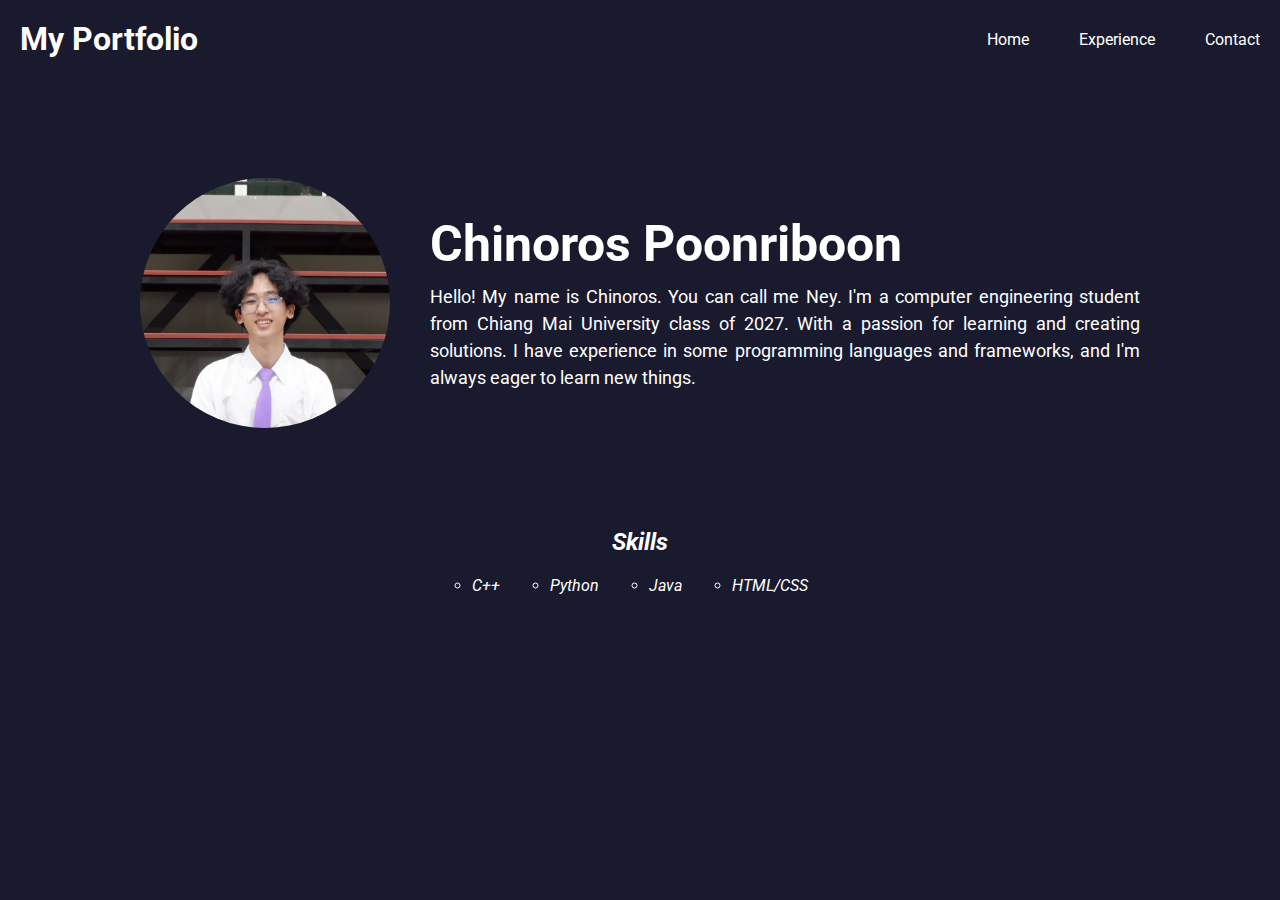
<file: index.html>
<!DOCTYPE html>
<html lang="en">
  <head>
    <meta charset="UTF-8" />
    <meta name="viewport" content="width=device-width, initial-scale=1.0" />
    <link rel="stylesheet" href="style.css" />
    <link rel="preconnect" href="https://fonts.googleapis.com" />
    <link rel="preconnect" href="https://fonts.gstatic.com" crossorigin />
    <link
      href="https://fonts.googleapis.com/css2?family=Inter:ital,opsz,wght@0,14..32,100..900;1,14..32,100..900&family=Roboto:ital,wght@0,100..900;1,100..900&display=swap"
      rel="stylesheet"
    />
    <title>My Portfolio</title>
  </head>

  <body>
    <header>
      <h1>My Portfolio</h1>
      <nav>
        <ul>
          <li><a href="index.html">Home</a></li>
          <li><a href="exp.html">Experience</a></li>
          <li><a href="contact.html">Contact</a></li>
        </ul>
      </nav>
    </header>

    <div class="profile">
      <img src="profile.JPG" alt="" height="250" width="250" style="border-radius: 50%;">
      <div class="text-group">
        <h1>Chinoros Poonriboon</h1>
        <p>
          Hello! My name is Chinoros. You can call me Ney. I'm a computer
          engineering student from Chiang Mai University class of 2027. With a
          passion for learning and creating solutions. I have
          experience in some programming languages and frameworks, and I'm always
          eager to learn new things.
        </p>
      </div>
    </div>
    
    <div class="skills-group">
      <h2>Skills</h2>
      <ul>
        <li>C++</li>
        <li>Python</li>
        <li>Java</li>
        <li>HTML/CSS</li>
      </ul>
    </div>

  </body>
</html>
</file>
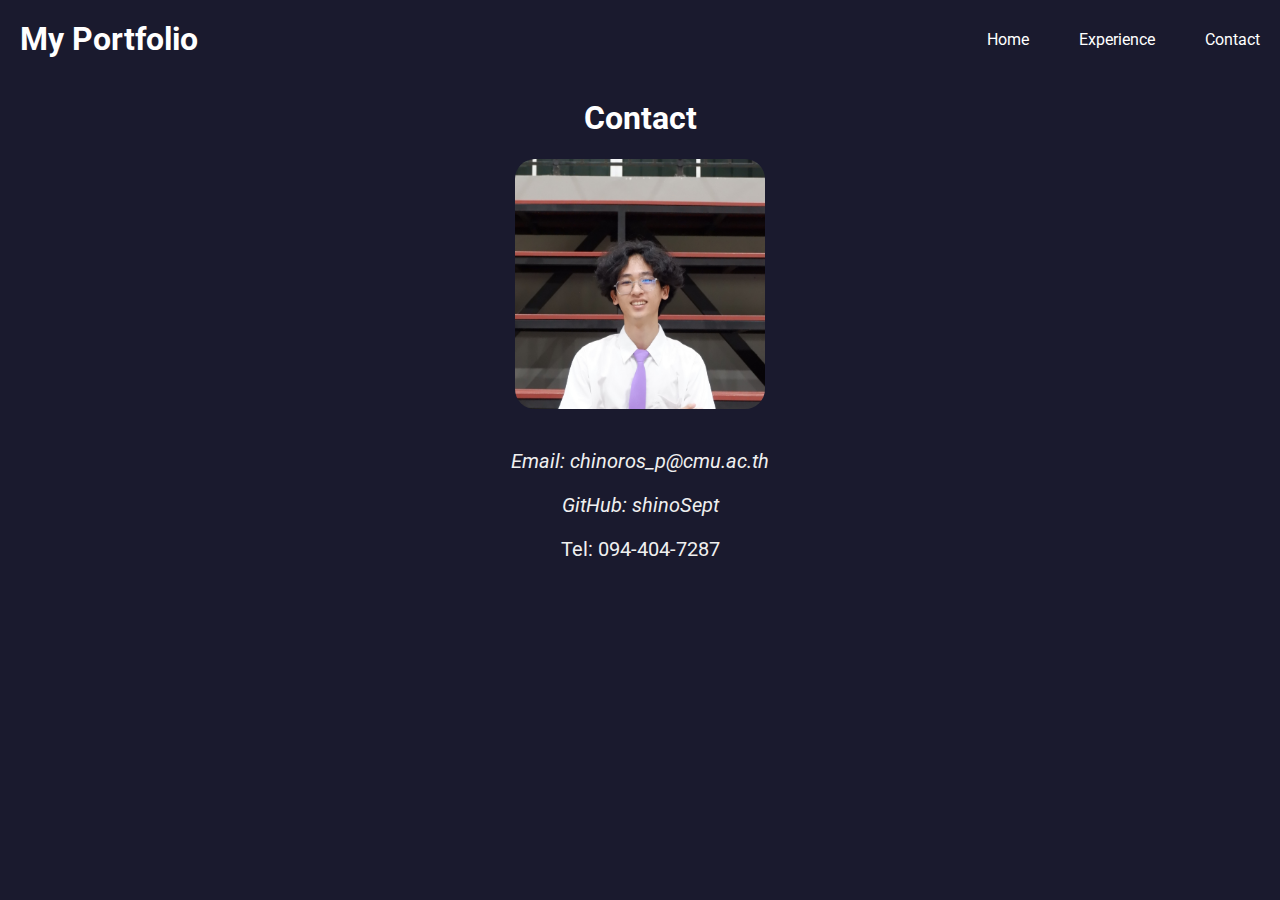
<file: contact.html>
<!DOCTYPE html>
<html lang="en">
  <head>
    <meta charset="UTF-8" />
    <meta name="viewport" content="width=device-width, initial-scale=1.0" />
    <link rel="stylesheet" href="style.css" />
    <link rel="preconnect" href="https://fonts.googleapis.com" />
    <link rel="preconnect" href="https://fonts.gstatic.com" crossorigin />
    <link
      href="https://fonts.googleapis.com/css2?family=Inter:ital,opsz,wght@0,14..32,100..900;1,14..32,100..900&family=Roboto:ital,wght@0,100..900;1,100..900&display=swap"
      rel="stylesheet"
    />
    <title>Contact</title>
  </head>

  <body>
    <header>
      <h1>My Portfolio</h1>
      <nav>
        <ul>
          <li><a href="index.html">Home</a></li>
          <li><a href="exp.html">Experience</a></li>
          <li><a href="contact.html">Contact</a></li>
        </ul>
      </nav>
    </header>

    <h1 class="text-group" style="text-align: center;">Contact</h1>
    <img src="profile.JPG" alt="" width="250" height="250" style="margin-left:auto; margin-right:auto; display:block; border-radius: 8%;">
    <a href="mailto:chinoros_p@cmu.ac.th" target="_blank" class="email">Email: chinoros_p@cmu.ac.th</a>
    <a href="https://github.com/shinoSept" target="_blank" class="email" style="margin-top: 20px;">GitHub: shinoSept</a>
    <p class="tel">Tel: 094-404-7287</p>

  </body>
</html>
</file>
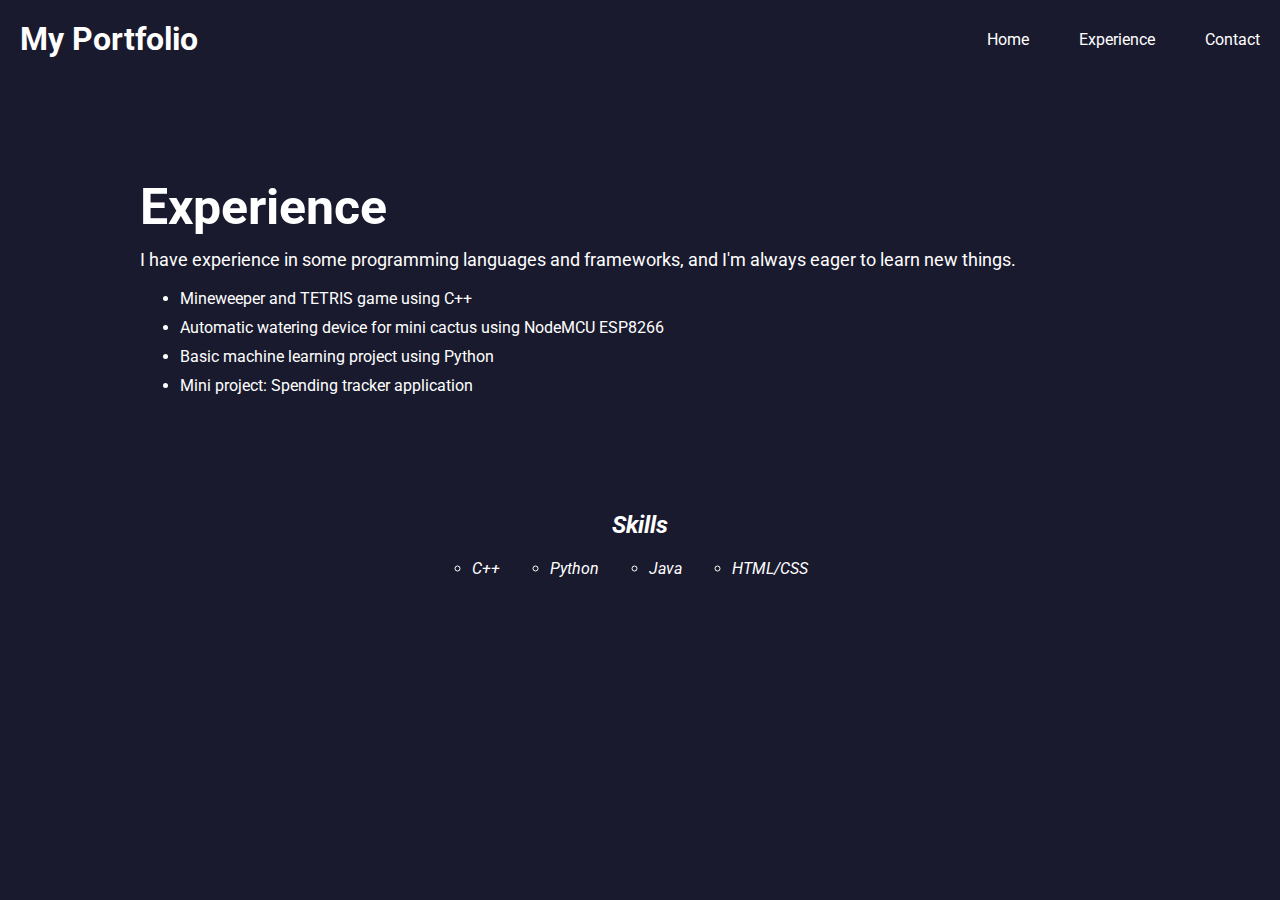
<file: exp.html>
<!DOCTYPE html>
<html lang="en">
  <head>
    <meta charset="UTF-8" />
    <meta name="viewport" content="width=device-width, initial-scale=1.0" />
    <link rel="stylesheet" href="style.css" />
    <link rel="preconnect" href="https://fonts.googleapis.com" />
    <link rel="preconnect" href="https://fonts.gstatic.com" crossorigin />
    <link
      href="https://fonts.googleapis.com/css2?family=Inter:ital,opsz,wght@0,14..32,100..900;1,14..32,100..900&family=Roboto:ital,wght@0,100..900;1,100..900&display=swap"
      rel="stylesheet"
    />
    <title>Experience</title>
  </head>

  <body>
    <header>
      <h1>My Portfolio</h1>
      <nav>
        <ul>
          <li><a href="index.html">Home</a></li>
          <li><a href="exp.html">Experience</a></li>
          <li><a href="contact.html">Contact</a></li>
        </ul>
      </nav>
    </header>

    <div class="profile">
      <div class="text-group">
        <h1>Experience</h1>
        <p>
          I have
          experience in some programming languages and frameworks, and I'm always
          eager to learn new things.
        </p>
        <div>
        <ul>
            <li>Mineweeper and TETRIS game using C++</li>
            <li>Automatic watering device for mini cactus using NodeMCU ESP8266</li>
            <li>Basic machine learning project using Python</li>
            <li>Mini project: Spending tracker application</li>
        </ul>
    </div>
      </div>
    </div>

    
    
    <div class="skills-group">
      <h2>Skills</h2>
      <ul>
        <li>C++</li>
        <li>Python</li>
        <li>Java</li>
        <li>HTML/CSS</li>
      </ul>
    </div>

  </body>
</html>
</file>
<file: style.css>
.roboto {
  font-family: "Roboto", sans-serif;
  font-optical-sizing: auto;
  font-weight: 800;
  font-style: normal;
  font-variation-settings: "wdth" 100;
}

header {
  display: flex;
  align-items: center;
  justify-content: space-between;
  padding: 20px;
  color: white;
}

header h1 {
  margin: 0;
}

header nav ul {
  list-style: none;
  display: flex;
  gap: 50px;
  padding: 0;
  margin: 0;
}

header nav ul li a {
  color: white;
  text-decoration: none;
}

body {
  background-color: #1a1a2e;
  font-family: "Roboto", sans-serif;
  color: white;
  margin: 0;
  padding: 0;
}

.profile {
  display: flex;
  align-items: center;
  gap: 40px;
  padding: 50px;
  max-width: 1000px;
  margin: 50px auto;
}

.profile img {
  height: 250px;
  width: 250px;
  border-radius: 50%;
  object-fit: cover;
}

.text-group {
  flex: 1;
}

.text-group h1 {
  margin-top: 0;
  margin-bottom: 10px;
  font-size: 50px;
}

.text-group p {
  margin: 0;
  font-size: 18px;
  line-height: 1.5;
  text-align: justify;
}

.text-group ul li {
    margin-bottom: 10px;
}

.skills-group {
  text-align: center;
  font-style: italic;
}

.skills-group ul {
  padding: 0;
  margin: 0;
  list-style: circle;
  display: flex;
  justify-content: center;
  gap: 50px;
}

.email {
    text-align: center;
    margin-top: 40px;
    font-size: 20px;
    color: #f0f0f0;
    text-decoration: none;
    display: block;
    font-style: italic;
}

.tel {
    text-align: center;
    margin-top: 20px;
    font-size: 20px;
    color: #f0f0f0;
    text-decoration: none;
    display: block;
}
</file>
